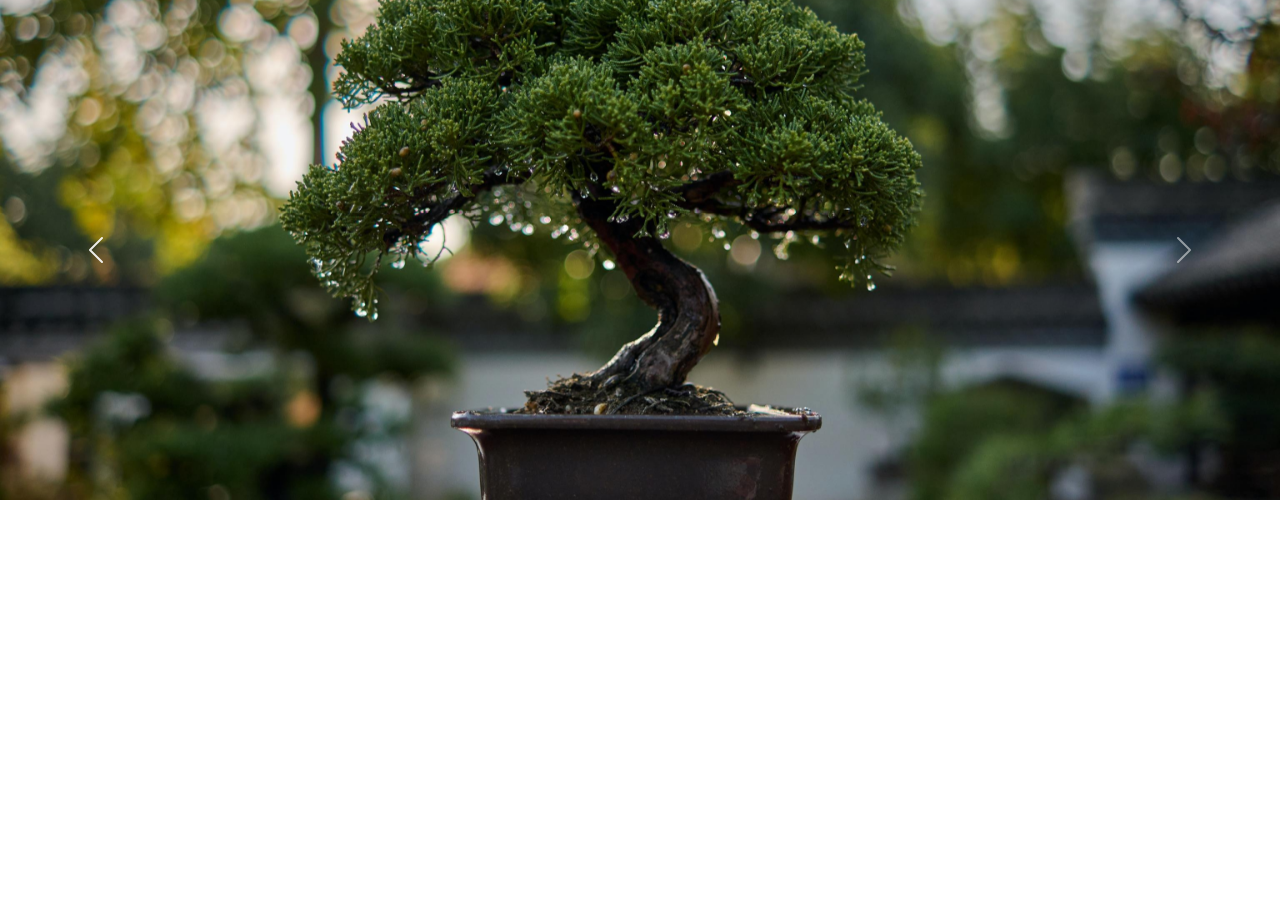
<file: index (2).html>
<!DOCTYPE html>
<html lang="en">
<head>
    <meta charset="UTF-8">
    <meta name="viewport" content="width=device-width, initial-scale=1.0">
    <link href="https://cdn.jsdelivr.net/npm/bootstrap@5.3.3/dist/css/bootstrap.min.css" rel="stylesheet" integrity="sha384-QWTKZyjpPEjISv5WaRU9OFeRpok6YctnYmDr5pNlyT2bRjXh0JMhjY6hW+ALEwIH" crossorigin="anonymous">
    <script src="https://cdn.jsdelivr.net/npm/bootstrap@5.3.3/dist/js/bootstrap.bundle.min.js" integrity="sha384-YvpcrYf0tY3lHB60NNkmXc5s9fDVZLESaAA55NDzOxhy9GkcIdslK1eN7N6jIeHz" crossorigin="anonymous"></script>
    <link rel="stylesheet" href="style.css">
    <title>Document</title>
</head>
<body>
    <main>
        <div id="carouselExample" class="carousel slide">
            <div class="carousel-inner">
              <div class="carousel-item active">
                <img src="/imganes-bosai/16838204696970.jpg" class="d-block w-100" alt="...">
              </div>
              <div class="carousel-item">
                <img src="/imganes-bosai/69174.webp" class="d-block w-100" alt="...">
              </div>
              <div class="carousel-item">
                <img src="/imganes-bosai/arbol-bonsai-venta-vendedor-mexicano-san-miguel-allende_933530-10814.jpg" class="d-block w-100" alt="...">
              </div>
            </div>
            <button class="carousel-control-prev" type="button" data-bs-target="#carouselExample" data-bs-slide="prev">
              <span class="carousel-control-prev-icon" aria-hidden="true"></span>
              <span class="visually-hidden">Previous</span>
            </button>
            <button class="carousel-control-next" type="button" data-bs-target="#carouselExample" data-bs-slide="next">
              <span class="carousel-control-next-icon" aria-hidden="true"></span>
              <span class="visually-hidden">Next</span>
            </button>
          </div>
    </main>
    
</body>
</html>
</file>
<file: style.css>
.carousel-inner img {
    height: 500px;
    object-fit: cover;
}
</file>
